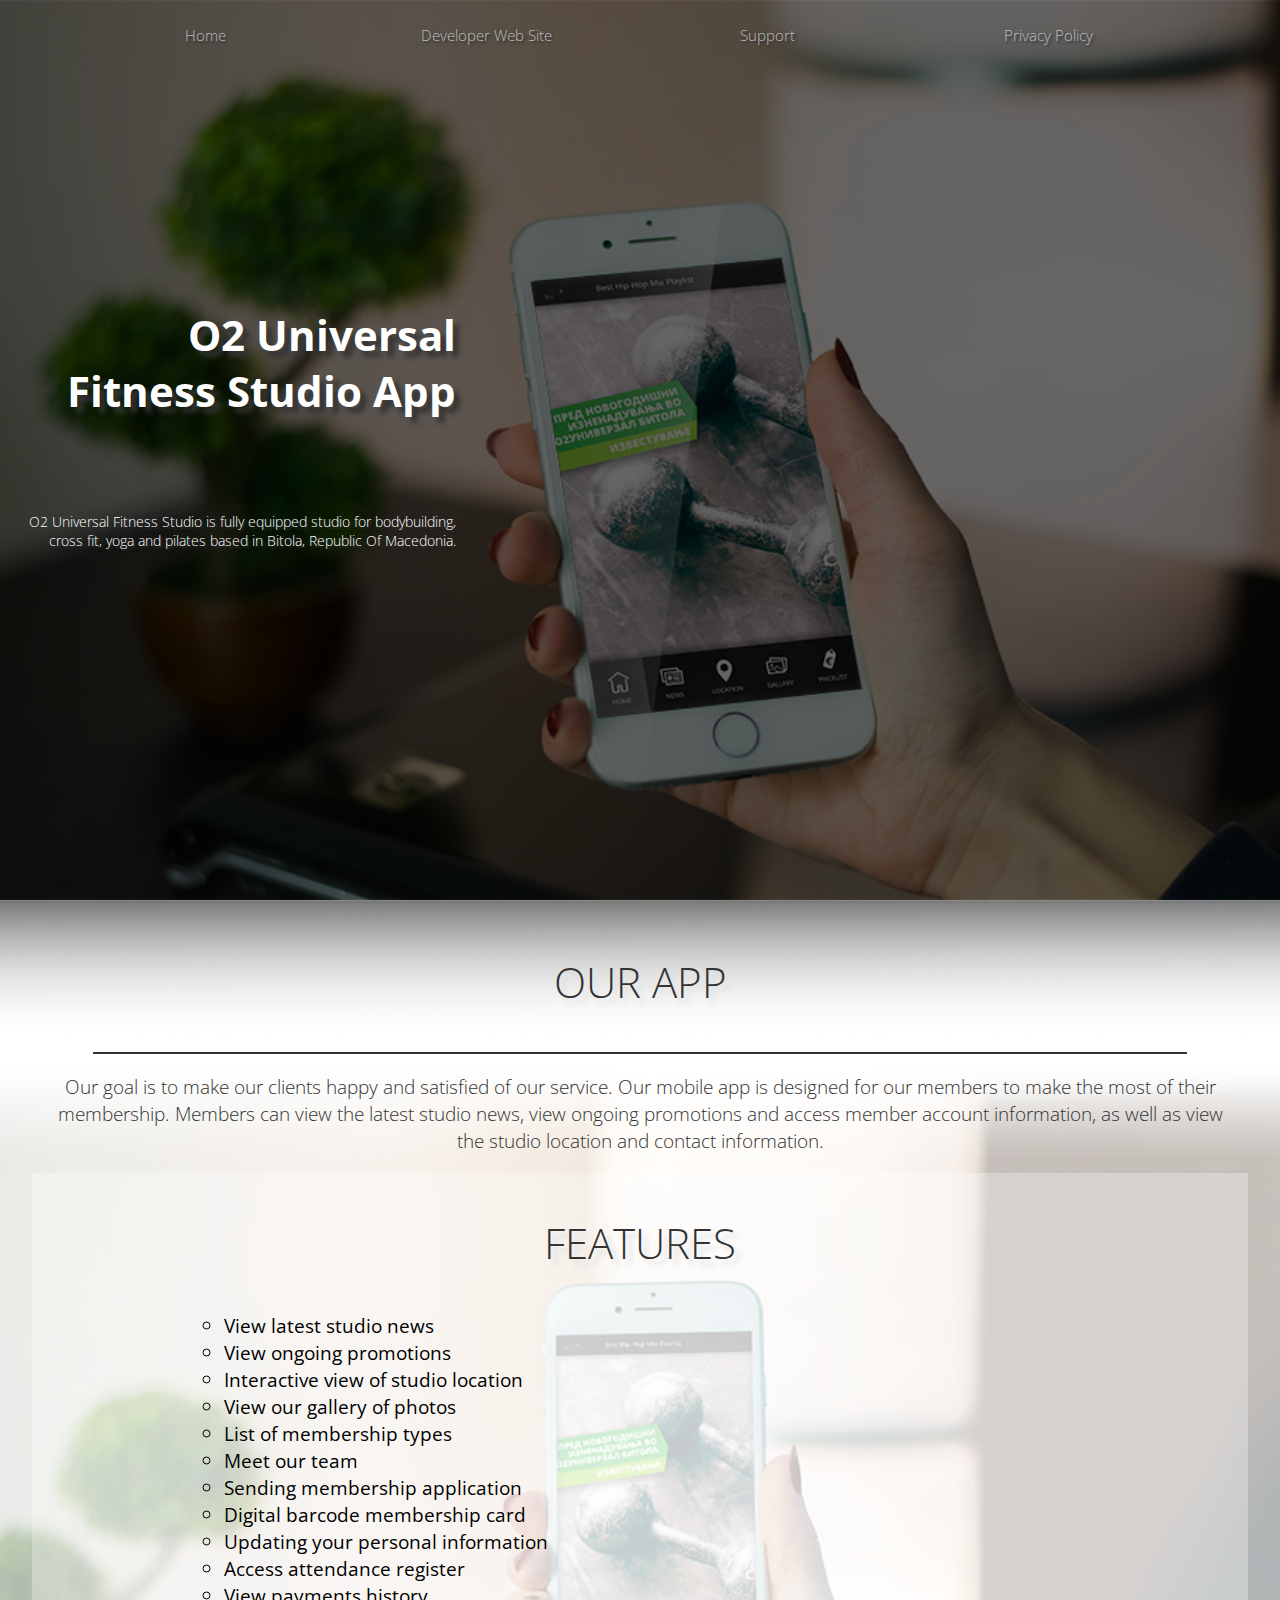
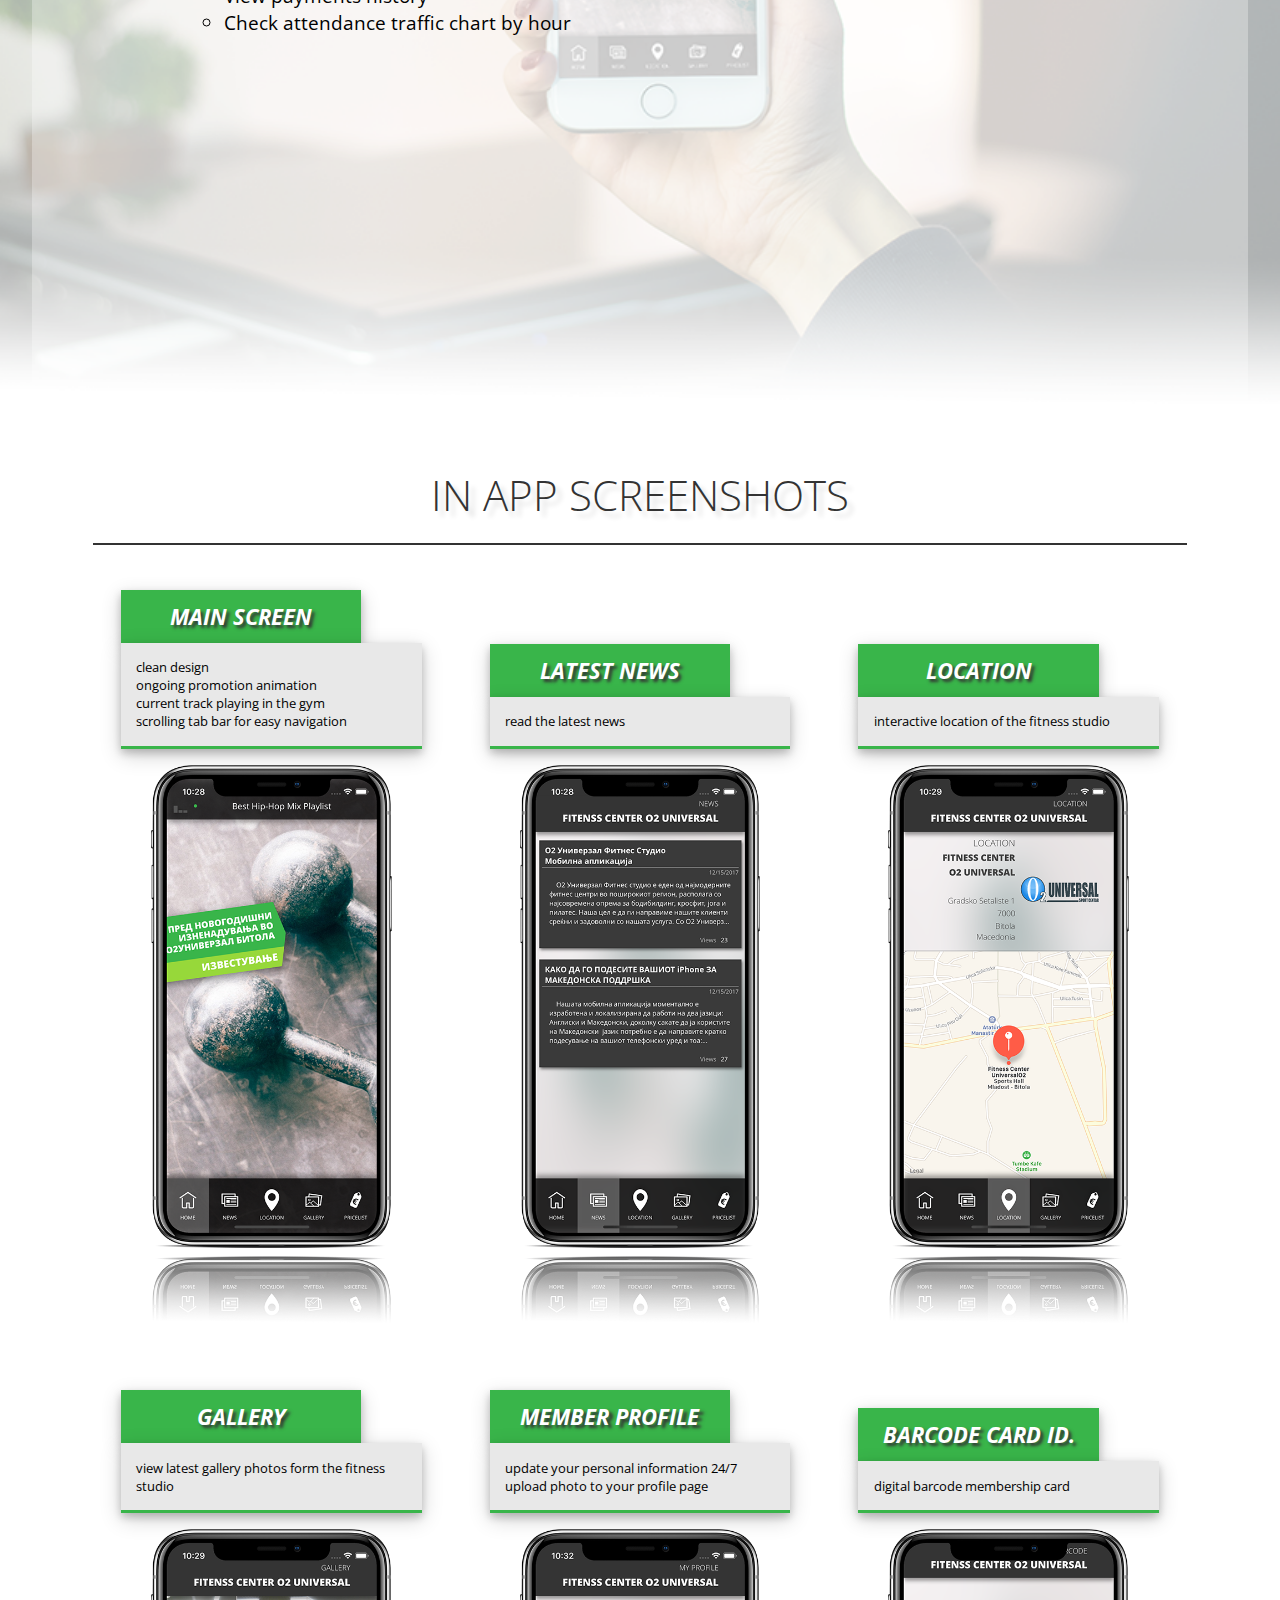
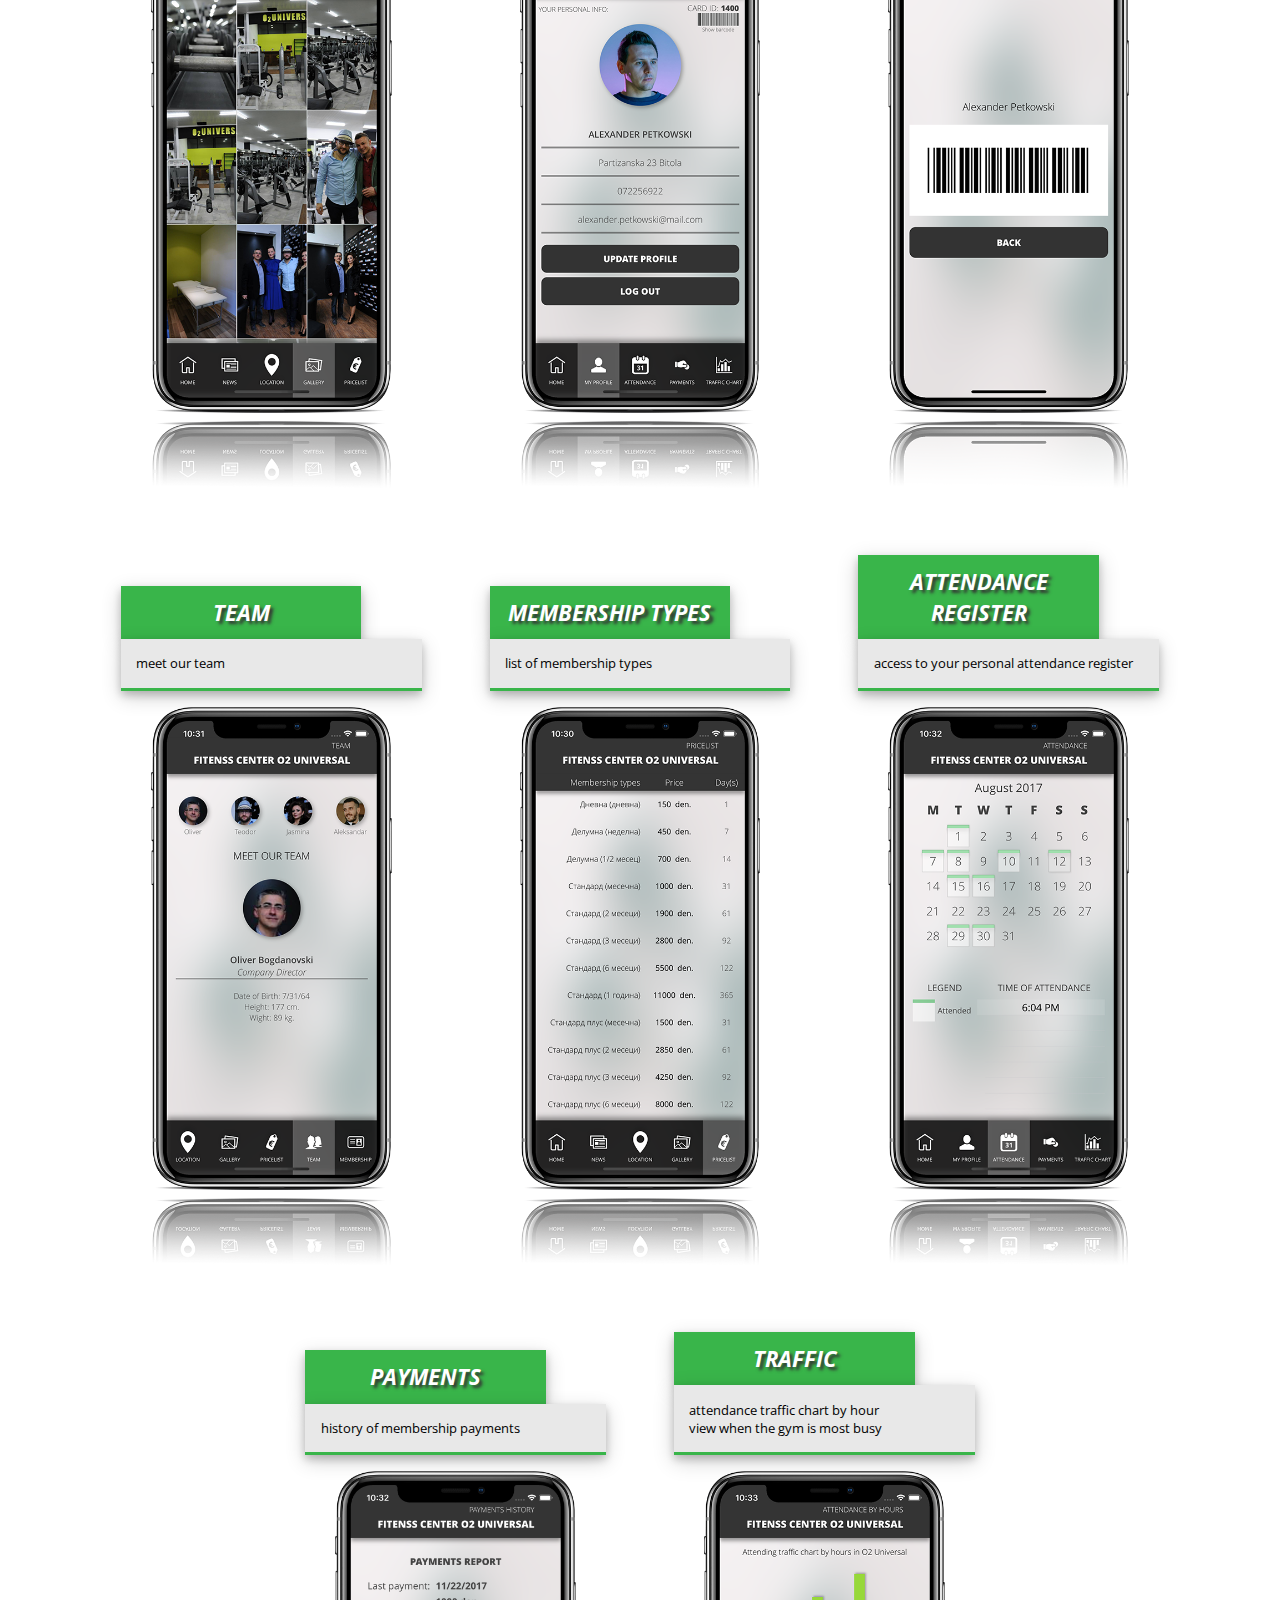
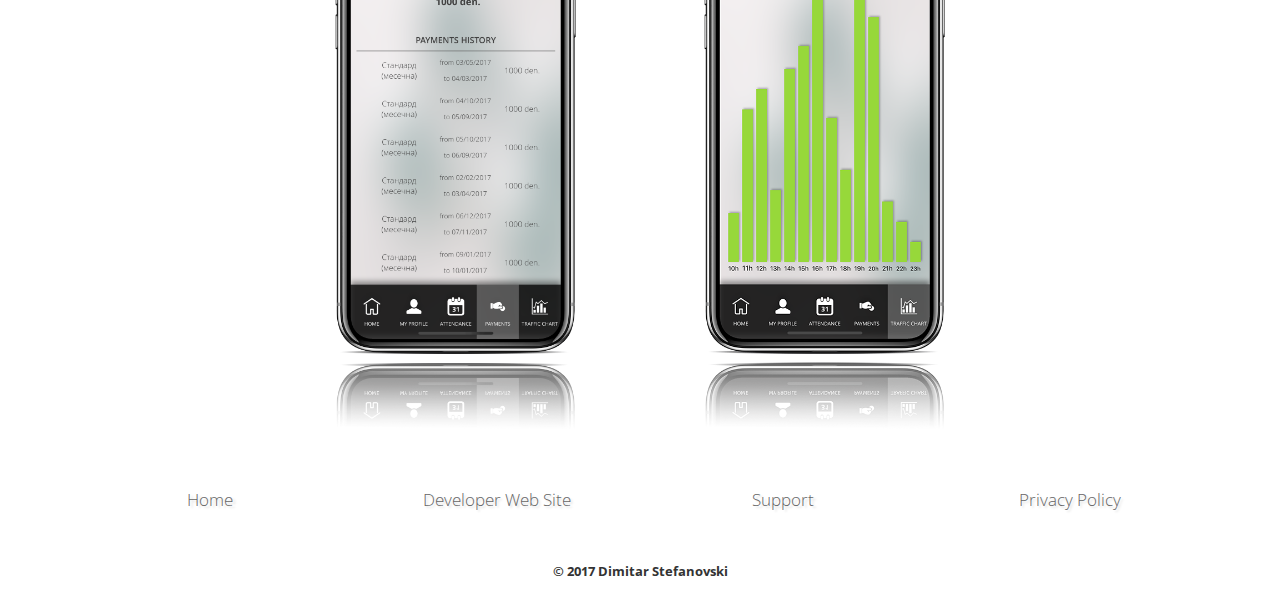
<file: index.html>
<!doctype html>
<html>
<head>
<meta charset="utf-8"/>
<meta name="viewport" content="width=device-width, initial-scale=1">
<title>O2 Universal Fitness Studio</title>
<link href="css/styles.css" rel="stylesheet" type="text/css">
</head>
<body>
<header>
  <nav>
    <ul>
      <li><a href="">Home</a></li>
      <li><a href="">Developer Web Site</a></li>
      <li><a href="">Support</a></li>
      <li><a href="privacy.html">Privacy Policy</a></li>
    </ul>
  </nav>
</header>
<section class="home">
  <div class="container">
    <h1>O2 Universal
      <span>Fitness Studio App</span>
    </h1>
    <h2>O2 Universal Fitness Studio is fully equipped studio for bodybuilding, cross fit, yoga and pilates based in Bitola, Republic Of Macedonia.</h2>
    <h2></h2>
    <a href="https://itunes.apple.com/us/app/o2-universal/id1326736602?mt=8" style="display:inline-block;overflow:hidden;background:url(https://linkmaker.itunes.apple.com/assets/shared/badges/en-us/appstore-lrg.svg) no-repeat;width:135px;height:40px;background-size:contain;"></a>
    <h2></h2>
  </div>
</section>
<section class="our-app">
  <div class="our-app-caption">
    <h1>OUR APP</h1>
  </div>
  <div class="line"></div>
  <div class="our-app-description">
    <h2>Our goal is to make our clients happy and satisfied of our service. Our mobile app is designed for our members to make the most of their membership. Members can view the latest studio news, view ongoing promotions and access member account information, as well as view the studio location and contact information.</h2>
  </div>
  <div class="features">
    <h1>FEATURES</h1>
    <ul>
      <li>View latest studio news</li>
      <li>View ongoing promotions</li>
      <li>Interactive view of studio location</li>
      <li>View our gallery of photos</li>
      <li>List of membership types</li>
      <li>Meet our team</li>
      <li>Sending membership application</li>
      <li>Digital barcode membership card</li>
      <li>Updating your personal information</li>
      <li>Access attendance register</li>
      <li>View payments history</li>
      <li>Check attendance traffic chart by hour</li>
    </ul>
  </div>
</section>
<section class="inappsection">
  <div class="inapp">
    <h1>IN APP SCREENSHOTS</h1>
    <div class="line"></div>
    <div class="leftscreen">
    <div class="screen">
      <div class="screenlabel">
        <h1>MAIN SCREEN</h1>
      </div>
      <div class="screentext">
        <ul>
          <li>clean design</li>
          <li>ongoing promotion animation</li>
          <li>current track playing in the gym</li>
          <li>scrolling tab bar for easy navigation</li>
        </ul>
      </div>
      <img src="img/screen_mainscreen.png" alt="Main Screen Screenshot" class="screenshotimage">
  </div>
  </div>
  <div class="rightscreen">
  <div class="screen">
    <div class="screenlabel">
      <h1>LATEST NEWS</h1>
    </div>
    <div class="screentext">
      <ul>
        <li>read the latest news</li>
      </ul>
    </div>
    <img src="img/screen_news.png" alt="News Screen Screenshot" class="screenshotimage">
  </div>
  </div>
  <div class="leftscreen">
  <div class="screen">
    <div class="screenlabel">
      <h1>LOCATION</h1>
    </div>
    <div class="screentext">
      <ul>
        <li>interactive location of the fitness studio</li>
      </ul>
    </div>
    <img src="img/screen_location.png" alt="Main Screen Screenshot" class="screenshotimage">
</div>
</div>
<div class="rightscreen">
<div class="screen">
  <div class="screenlabel">
    <h1>GALLERY</h1>
  </div>
  <div class="screentext">
    <ul>
      <li>view latest gallery photos form the fitness studio</li>
    </ul>
  </div>
  <img src="img/screen_gallery.png" alt="News Screen Screenshot" class="screenshotimage">
</div>
</div>
<div class="leftscreen">
<div class="screen">
  <div class="screenlabel">
    <h1>MEMBER PROFILE</h1>
  </div>
  <div class="screentext">
    <ul>
      <li>update your personal information 24/7</li>
      <li>upload photo to your profile page</li>
  </ul>
  </div>
  <img src="img/screen_profile.png" alt="Main Screen Screenshot" class="screenshotimage">
</div>
</div>
<div class="rightscreen">
<div class="screen">
<div class="screenlabel">
  <h1>BARCODE CARD ID.</h1>
</div>
<div class="screentext">
  <ul>
    <li>digital barcode membership card</li>
  </ul>
</div>
<img src="img/screen_barcode.png" alt="News Screen Screenshot" class="screenshotimage">
</div>
</div>
<div class="leftscreen">
<div class="screen">
  <div class="screenlabel">
    <h1>TEAM</h1>
  </div>
  <div class="screentext">
    <ul>
      <li>meet our team</li>
      </ul>
  </div>
  <img src="img/screen_ourteam.png" alt="Main Screen Screenshot" class="screenshotimage">
</div>
</div>
<div class="rightscreen">
<div class="screen">
<div class="screenlabel">
  <h1>MEMBERSHIP TYPES</h1>
</div>
<div class="screentext">
  <ul>
    <li>list of membership types</li>
  </ul>
</div>
<img src="img/screen_membershiptypes.png" alt="News Screen Screenshot" class="screenshotimage">
</div>
</div>
<div class="leftscreen">
<div class="screen">
  <div class="screenlabel">
    <h1>ATTENDANCE REGISTER</h1>
  </div>
  <div class="screentext">
    <ul>
      <li>access to your personal attendance register</li>
    </ul>
  </div>
  <img src="img/screen_attendance.png" alt="Main Screen Screenshot" class="screenshotimage">
</div>
</div>
<div class="rightscreen">
<div class="screen">
<div class="screenlabel">
  <h1>PAYMENTS</h1>
</div>
<div class="screentext">
  <ul>
    <li>history of membership payments</li>
  </ul>
</div>
<img src="img/screen_payment.png" alt="News Screen Screenshot" class="screenshotimage">
</div>
</div>
<div class="leftscreen">
<div class="screen">
  <div class="screenlabel">
    <h1>TRAFFIC</h1>
  </div>
  <div class="screentext">
    <ul>
      <li>attendance traffic chart by hour</li>
      <li>view when the gym is most busy</li>
    </ul>
  </div>
  <img src="img/screen_trafficchart.png" alt="Main Screen Screenshot" class="screenshotimage">
</div>
</div>
</div>
</section>
<section class="footer">
  <div class="footercontainer">
    <ul>
      <li><a href="">Home</a></li>
      <li><a href="">Developer Web Site</a></li>
      <li><a href="">Support</a></li>
      <li><a href="privacy.html">Privacy Policy</a></li>
    </ul>
    <h3>© 2017 Dimitar Stefanovski</h3>
  </div>
</section>
</body>
</html>
</file>
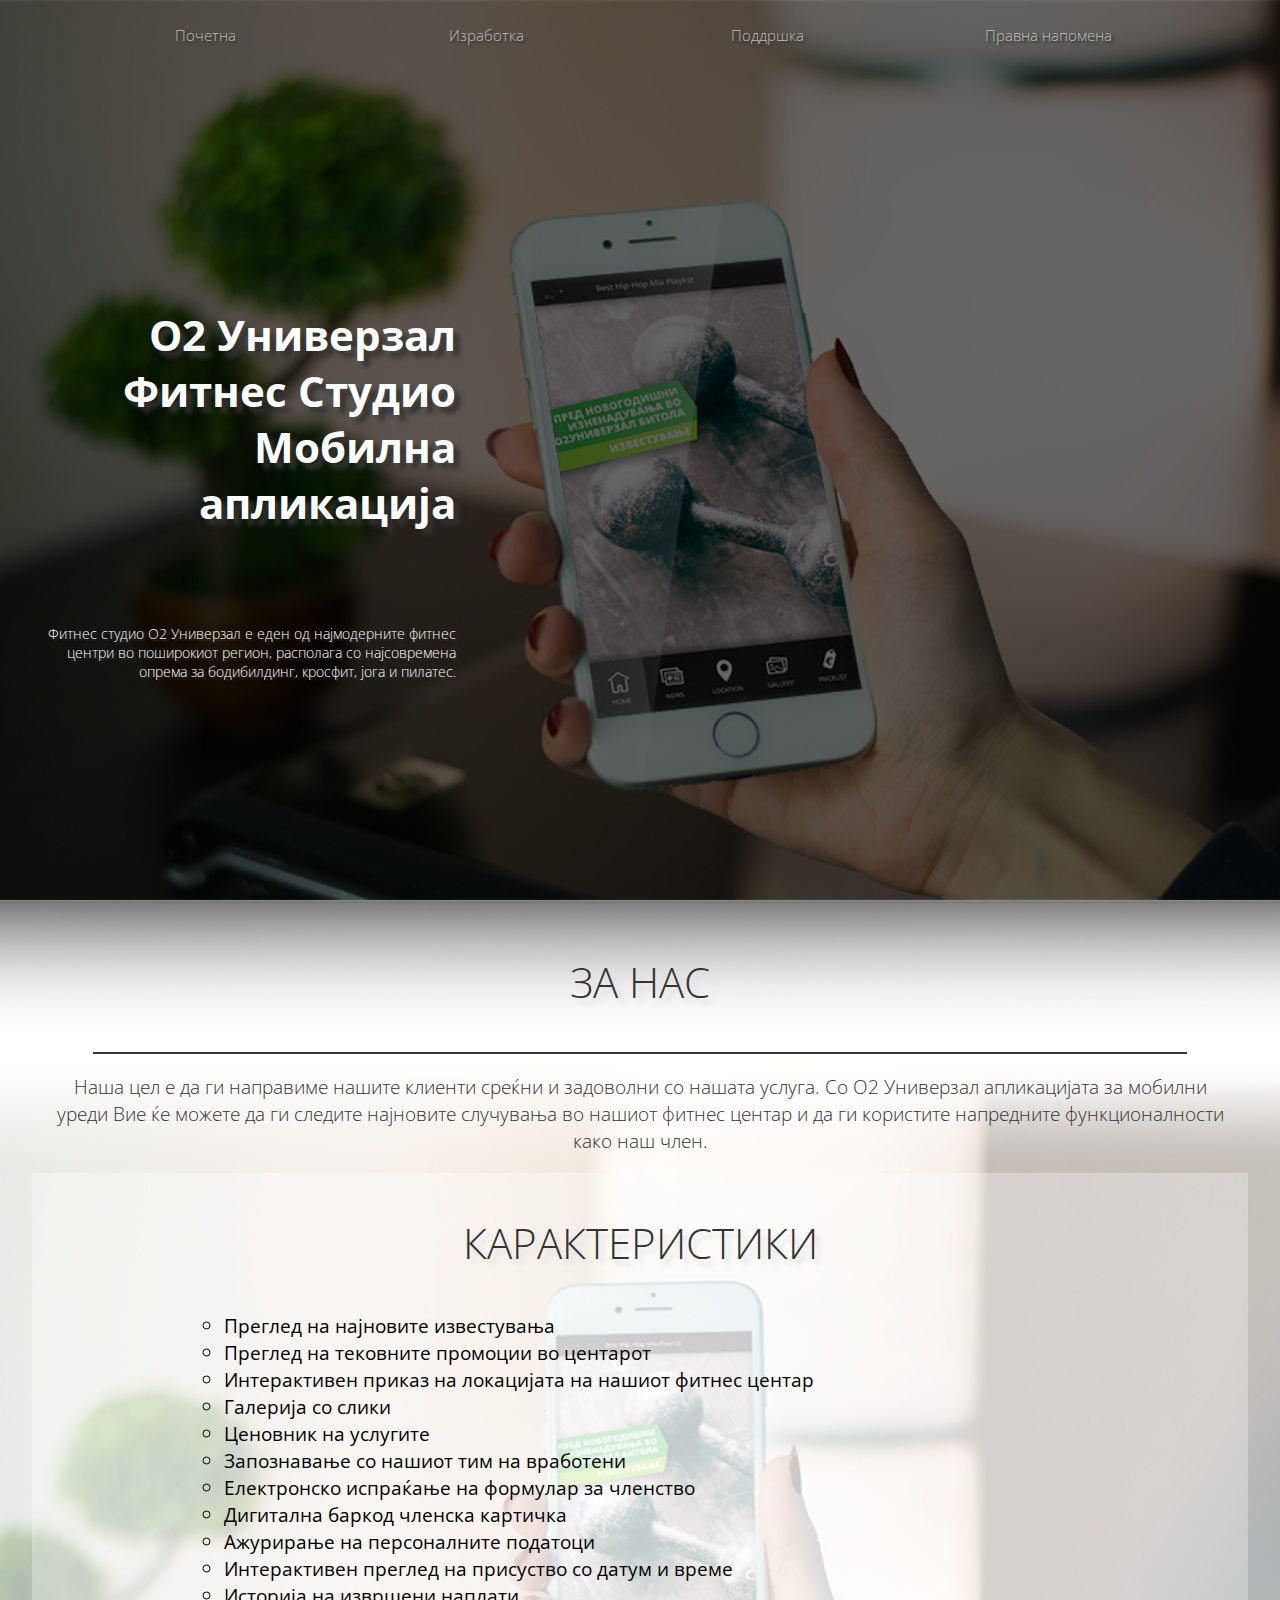
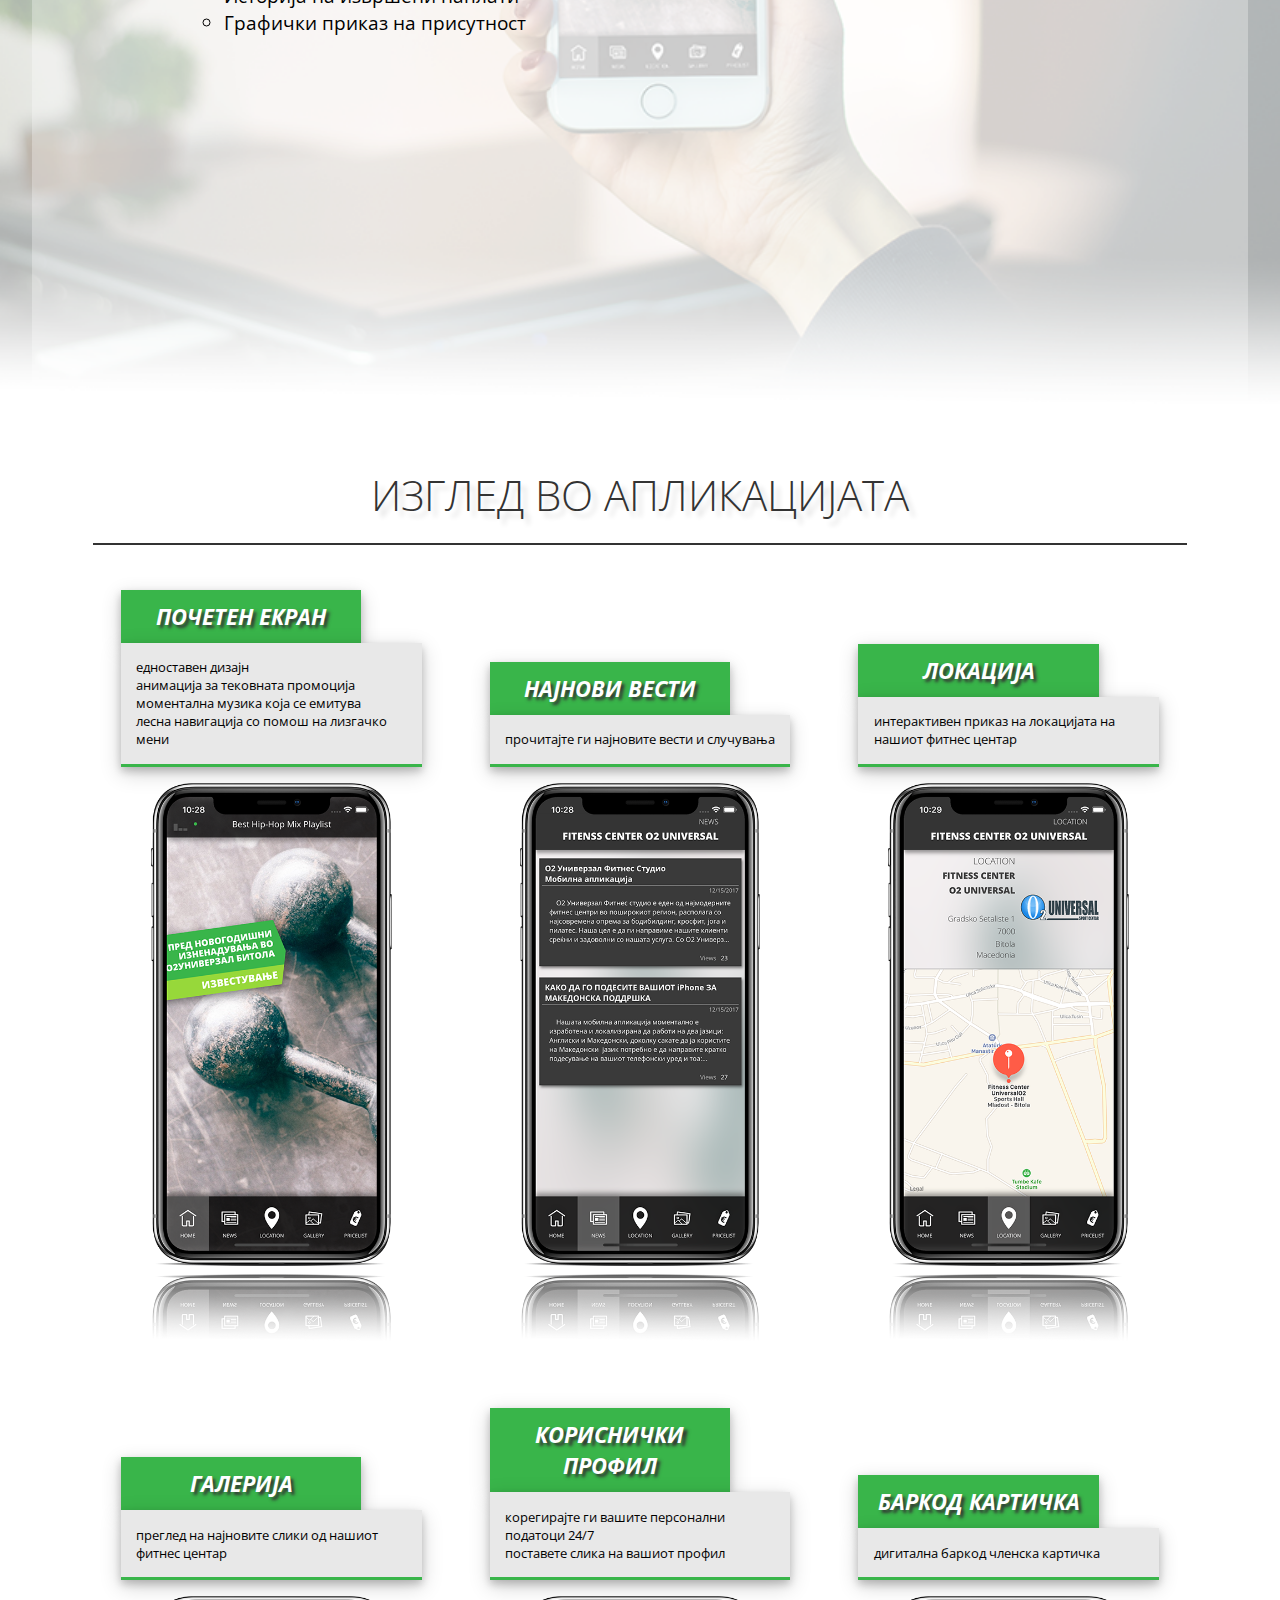
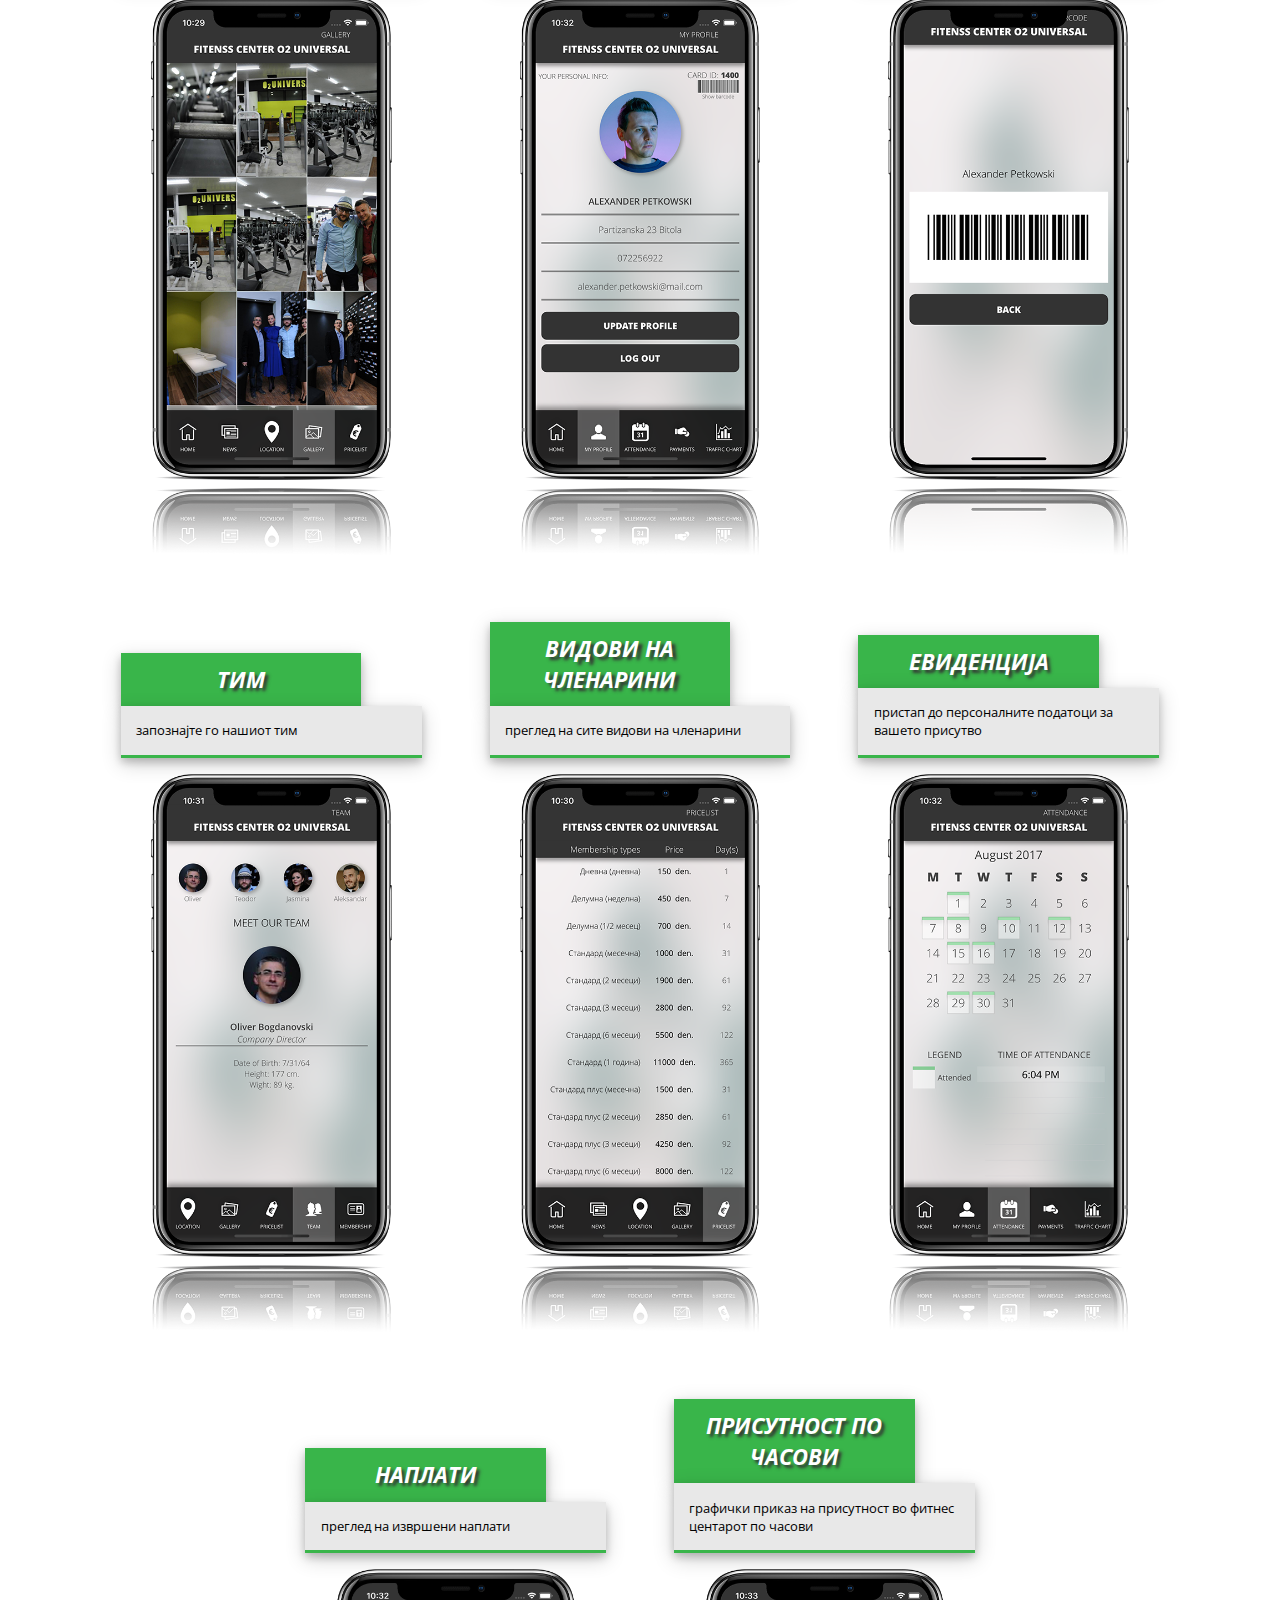
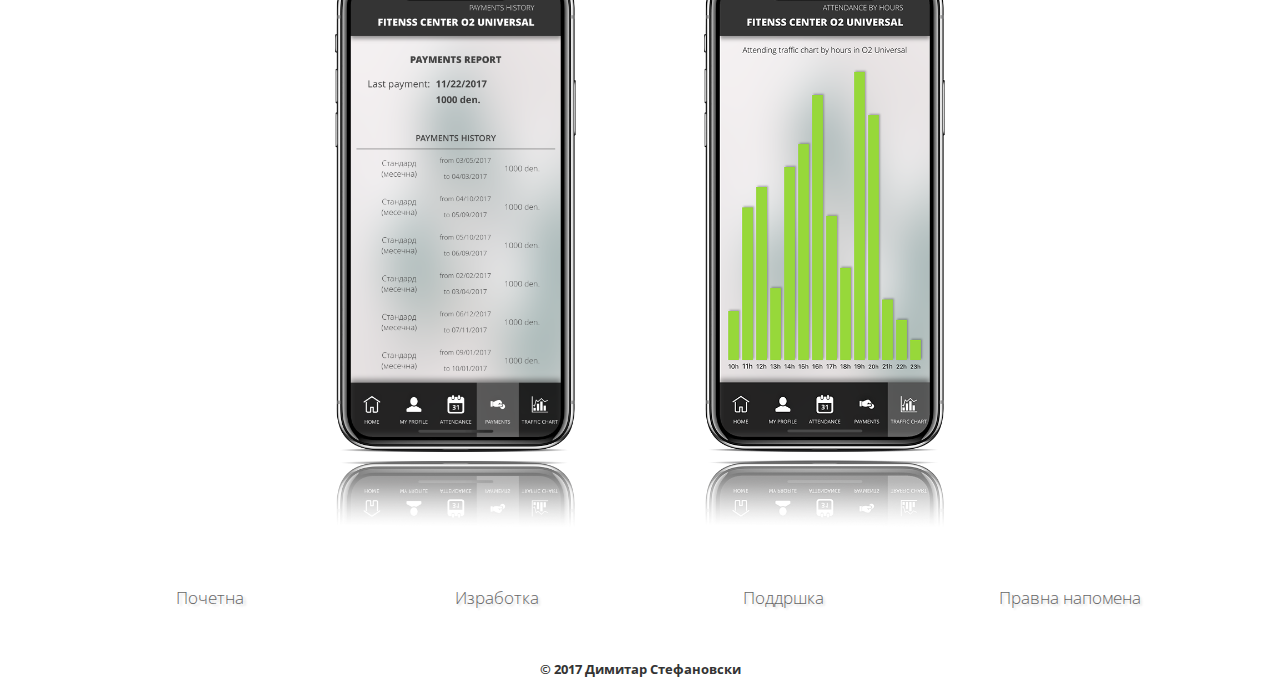
<file: mk/index.html>
<!doctype html>
<html>
<head>
<meta charset="utf-8"/>
<meta name="viewport" content="width=device-width, initial-scale=1">
<title>О2 Универзал Фитнес Центар</title>
<link href="css/styles.css" rel="stylesheet" type="text/css">
</head>
<body>
<header>
  <nav>
    <ul>
      <li><a href="">Почетна</a></li>
      <li><a href="">Изработка</a></li>
      <li><a href="">Поддршка</a></li>
      <li><a href="privacy.html">Правна напомена</a></li>
    </ul>
  </nav>
</header>
<section class="home">
  <div class="container">
    <h1>О2 Универзал
      <span>Фитнес Студио Мобилна апликација</span>
    </h1>
    <h2>Фитнес студио О2 Универзал е еден од најмодерните фитнес центри во поширокиот регион, располага со најсовремена опрема за бодибилдинг, кросфит, јога и пилатес.</h2>
    <h2></h2>
    <a href="https://itunes.apple.com/us/app/o2-universal/id1326736602?mt=8" style="display:inline-block;overflow:hidden;background:url(https://linkmaker.itunes.apple.com/assets/shared/badges/en-us/appstore-lrg.svg) no-repeat;width:135px;height:40px;background-size:contain;"></a>
    <h2></h2>
  </div>
</section>
<section class="our-app">
  <div class="our-app-caption">
    <h1>ЗА НАС</h1>
  </div>
  <div class="line"></div>
  <div class="our-app-description">
    <h2>Наша цел е да ги направиме нашите клиенти среќни и задоволни со нашата услуга. Со О2 Универзал апликацијата за мобилни уреди Вие ќе можете да ги следите најновите случувања во нашиот фитнес центар и да ги користите напредните функционалности како наш член.</h2>
  </div>
  <div class="features">
    <h1>КАРАКТЕРИСТИКИ</h1>
    <ul>
      <li>Преглед на најновите известувања</li>
      <li>Преглед на тековните промоции во центарот</li>
      <li>Интерактивен приказ на локацијата на нашиот фитнес центар</li>
      <li>Галерија со слики</li>
      <li>Ценовник на услугите</li>
      <li>Запознавање со нашиот тим на вработени</li>
      <li>Електронско испраќање на формулар за членство</li>
      <li>Дигитална баркод членска картичка</li>
      <li>Ажурирање на персоналните податоци</li>
      <li>Интерактивен преглед на присуство со датум и време</li>
      <li>Историја на извршени наплати</li>
      <li>Графички приказ на присутност</li>
    </ul>
  </div>
</section>
<section class="inappsection">
  <div class="inapp">
    <h1>ИЗГЛЕД ВО АПЛИКАЦИЈАТА</h1>
    <div class="line"></div>
    <div class="leftscreen">
    <div class="screen">
      <div class="screenlabel">
        <h1>ПОЧЕТЕН ЕКРАН</h1>
      </div>
      <div class="screentext">
        <ul>
          <li>едноставен дизајн</li>
          <li>анимација за тековната промоција</li>
          <li>моментална музика која се емитува</li>
          <li>лесна навигација со помош на лизгачко мени</li>
        </ul>
      </div>
      <img src="img/screen_mainscreen.png" alt="Main Screen Screenshot" class="screenshotimage">
  </div>
  </div>
  <div class="rightscreen">
  <div class="screen">
    <div class="screenlabel">
      <h1>НАЈНОВИ ВЕСТИ</h1>
    </div>
    <div class="screentext">
      <ul>
        <li>прочитајте ги најновите вести и случувања</li>
      </ul>
    </div>
    <img src="img/screen_news.png" alt="News Screen Screenshot" class="screenshotimage">
  </div>
  </div>
  <div class="leftscreen">
  <div class="screen">
    <div class="screenlabel">
      <h1>ЛОКАЦИЈА</h1>
    </div>
    <div class="screentext">
      <ul>
        <li>интерактивен приказ на локацијата на нашиот фитнес центар</li>
      </ul>
    </div>
    <img src="img/screen_location.png" alt="Main Screen Screenshot" class="screenshotimage">
</div>
</div>
<div class="rightscreen">
<div class="screen">
  <div class="screenlabel">
    <h1>ГАЛЕРИЈА</h1>
  </div>
  <div class="screentext">
    <ul>
      <li>преглед на најновите слики од нашиот фитнес центар</li>
    </ul>
  </div>
  <img src="img/screen_gallery.png" alt="News Screen Screenshot" class="screenshotimage">
</div>
</div>
<div class="leftscreen">
<div class="screen">
  <div class="screenlabel">
    <h1>КОРИСНИЧКИ ПРОФИЛ</h1>
  </div>
  <div class="screentext">
    <ul>
      <li>корегирајте ги вашите персонални податоци 24/7</li>
      <li>поставете слика на вашиот профил</li>
  </ul>
  </div>
  <img src="img/screen_profile.png" alt="Main Screen Screenshot" class="screenshotimage">
</div>
</div>
<div class="rightscreen">
<div class="screen">
<div class="screenlabel">
  <h1>БАРКОД КАРТИЧКА</h1>
</div>
<div class="screentext">
  <ul>
    <li>дигитална баркод членска картичка</li>
  </ul>
</div>
<img src="img/screen_barcode.png" alt="News Screen Screenshot" class="screenshotimage">
</div>
</div>
<div class="leftscreen">
<div class="screen">
  <div class="screenlabel">
    <h1>ТИМ</h1>
  </div>
  <div class="screentext">
    <ul>
      <li>запознајте го нашиот тим</li>
      </ul>
  </div>
  <img src="img/screen_ourteam.png" alt="Main Screen Screenshot" class="screenshotimage">
</div>
</div>
<div class="rightscreen">
<div class="screen">
<div class="screenlabel">
  <h1>ВИДОВИ НА ЧЛЕНАРИНИ</h1>
</div>
<div class="screentext">
  <ul>
    <li>преглед на сите видови на членарини</li>
  </ul>
</div>
<img src="img/screen_membershiptypes.png" alt="News Screen Screenshot" class="screenshotimage">
</div>
</div>
<div class="leftscreen">
<div class="screen">
  <div class="screenlabel">
    <h1>ЕВИДЕНЦИЈА</h1>
  </div>
  <div class="screentext">
    <ul>
      <li>пристап до персоналните податоци за вашето присутво</li>
    </ul>
  </div>
  <img src="img/screen_attendance.png" alt="Main Screen Screenshot" class="screenshotimage">
</div>
</div>
<div class="rightscreen">
<div class="screen">
<div class="screenlabel">
  <h1>НАПЛАТИ</h1>
</div>
<div class="screentext">
  <ul>
    <li>преглед на извршени наплати</li>
  </ul>
</div>
<img src="img/screen_payment.png" alt="News Screen Screenshot" class="screenshotimage">
</div>
</div>
<div class="leftscreen">
<div class="screen">
  <div class="screenlabel">
    <h1>ПРИСУТНОСТ ПО ЧАСОВИ</h1>
  </div>
  <div class="screentext">
    <ul>
      <li>графички приказ на присутност во фитнес центарот по часови</li>
    </ul>
  </div>
  <img src="img/screen_trafficchart.png" alt="Main Screen Screenshot" class="screenshotimage">
</div>
</div>
</div>
</section>
<section class="footer">
  <div class="footercontainer">
    <ul>
      <li><a href="">Почетна</a></li>
      <li><a href="">Изработка</a></li>
      <li><a href="">Поддршка</a></li>
      <li><a href="privacy.html">Правна напомена</a></li>
    </ul>
    <h3>© 2017 Димитар Стефановски</h3>
  </div>
</section>
</body>
</html>
</file>
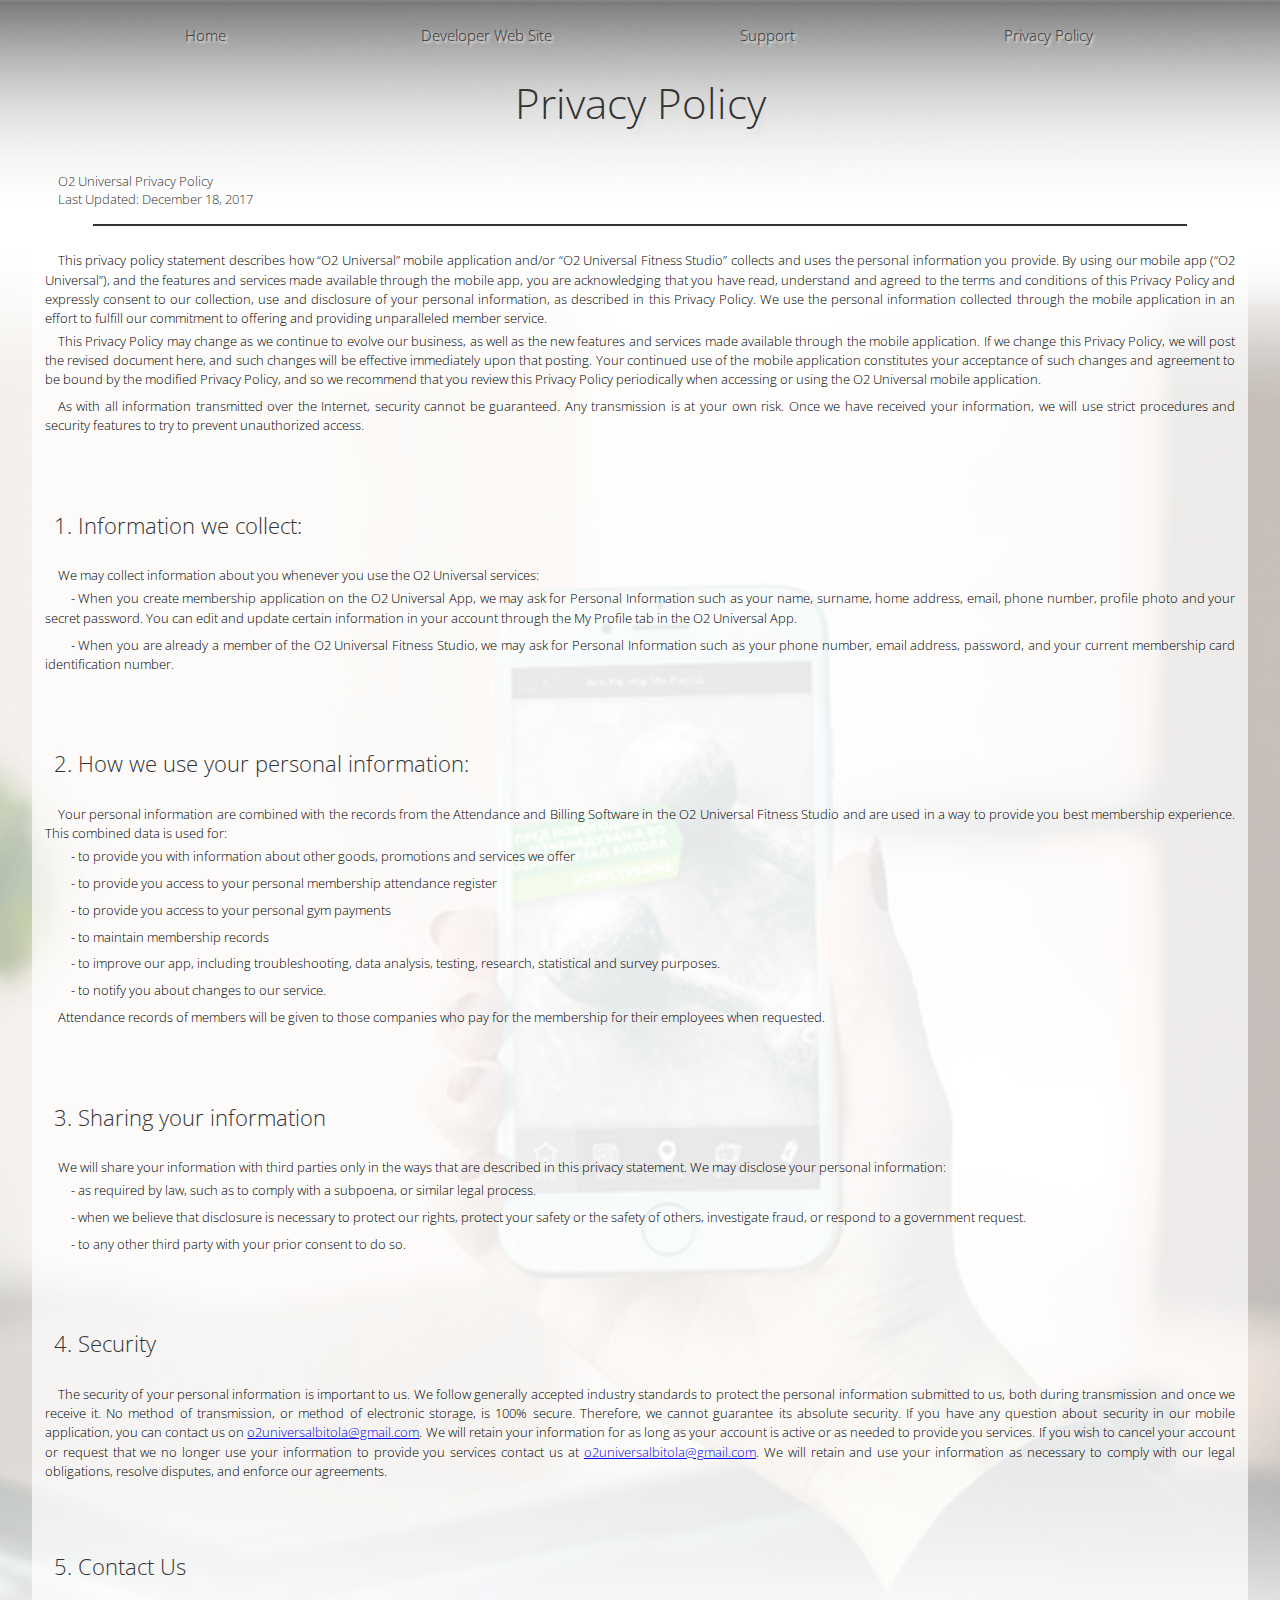
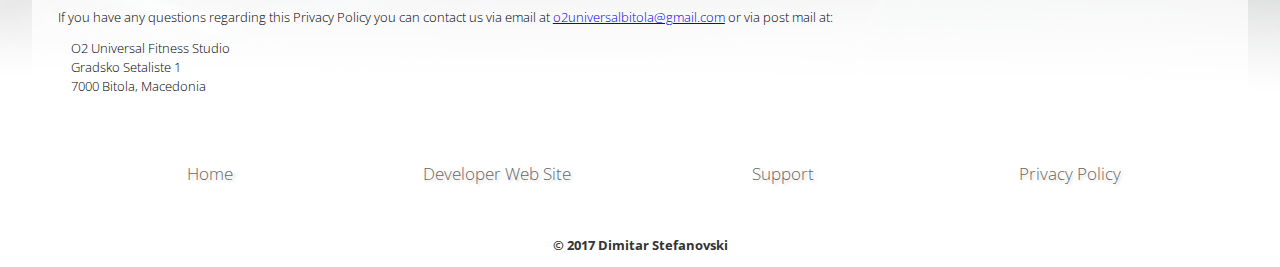
<file: privacy.html>
<!doctype html>
<html>
<head>
<meta charset="utf-8"/>
<meta name="viewport" content="width=device-width, initial-scale=1">
<title>O2 Universal Fitness Studio Privacy Policy Statement</title>
<link href="css/styles.css" rel="stylesheet" type="text/css">
</head>
<body>
<header>
  <div class="privacyheader">
    <nav>
      <ul>
        <li><a href="index.html">Home</a></li>
        <li><a href="">Developer Web Site</a></li>
        <li><a href="">Support</a></li>
        <li><a href="">Privacy Policy</a></li>
      </ul>
    </nav>
  </div>
</header>
<section class="our-app-privacy">
  <div class="our-app-caption">
    <h2></h2>
    <h1>Privacy Policy</h1>
  </div>
  <div class="privacytext">
    <h2>O2 Universal Privacy Policy</h2>
    <h2>Last Updated: December 18, 2017</h2>
  </div>
  <div class="line"></div>
  <div class="privacycontainer">
    <h2>&emsp;This privacy policy statement describes how “O2 Universal” mobile application and/or “O2 Universal Fitness Studio” collects and uses the personal information you provide. By using our mobile app (“O2 Universal”), and the features and services made available through the mobile app, you are acknowledging that you have read, understand and agreed to the terms and conditions of this Privacy Policy and expressly consent to our collection, use and disclosure of your personal information, as described in this Privacy Policy. We use the personal information collected through the mobile application in an effort to fulfill our commitment to offering and providing unparalleled member service.<p>&emsp;This Privacy Policy may change as we continue to evolve our business, as well as the new features and services made available through the mobile application. If we change this Privacy Policy, we will post the revised document here, and such changes will be effective immediately upon that posting. Your continued use of the mobile application constitutes your acceptance of such changes and agreement to be bound by the modified Privacy Policy, and so we recommend that you review this Privacy Policy periodically when accessing or using the O2 Universal mobile application.<p>&emsp;As with all information transmitted over the Internet, security cannot be guaranteed. Any transmission is at your own risk. Once we have received your information, we will use strict procedures and security features to try to prevent unauthorized access.
    </h2>
    <h1>1. Information we collect:</h1>
    <h2>&emsp;We may collect information about you whenever you use the O2 Universal services:
		<p>&emsp;&emsp;- When you create membership application on the O2 Universal App, we may ask for Personal Information such as your name, surname, home address, email, phone number, profile photo and your secret password. You can edit and update certain information in your account through the My Profile tab in the O2 Universal App.
		<p>&emsp;&emsp;- When you are already a member of the O2 Universal Fitness Studio, we may ask for Personal Information such as your phone number, email address,  password, and your current membership card identification number.
    </h2>
    <h1>2. How we use your personal information:</h1>
    <h2>
      &emsp;Your personal information are combined with the records from the Attendance and Billing Software in the O2 Universal Fitness Studio and are used in a way to provide you best membership experience. This combined data is used for:
      <p>&emsp;&emsp;- to provide you with information about other goods, promotions and services we offer
      <p>&emsp;&emsp;- to provide you access to your personal membership attendance register
      <p>&emsp;&emsp;- to provide you access to your personal gym payments
      <p>&emsp;&emsp;- to maintain membership records
      <p>&emsp;&emsp;- to improve our app, including troubleshooting, data analysis, testing, research, statistical and survey purposes.
      <p>&emsp;&emsp;- to notify you about changes to our service.
      <p>&emsp;Attendance records of members will be given to those companies who pay for the membership for their employees when requested.
    </h2>
    <h1>3. Sharing your information</h1>
    <h2>
      &emsp;We will share your information with third parties only in the ways that are described in this privacy statement. We may disclose your personal information:
      <p>&emsp;&emsp;- as required by law, such as to comply with a subpoena, or similar legal process.
      <p>&emsp;&emsp;- when we believe that disclosure is necessary to protect our rights, protect your safety or the safety of others, investigate fraud, or respond to a government request.
      <p>&emsp;&emsp;- to any other third party with your prior consent to do so.
    </h2>
    <h1>4. Security </h1>
    <h2>&emsp;The security of your personal information is important to us. We follow generally accepted industry standards to protect the personal information submitted to us, both during transmission and once we receive it. No method of transmission, or method of electronic storage, is 100% secure. Therefore, we cannot guarantee its absolute security. If you have any question about security in our mobile application, you can contact us on <a href="mailto:o2universalbitola@gmail.com">o2universalbitola@gmail.com</a>. We will retain your information for as long as your account is active or as needed to provide you services. If you wish to cancel your account or request that we no longer use your information to provide you services contact us at <a href="mailto:o2universalbitola@gmail.com">o2universalbitola@gmail.com</a>. We will retain and use your information as necessary to comply with our legal obligations, resolve disputes, and enforce our agreements.
    </h2>
    <h1>5. Contact Us</h1>
    <h2>&emsp;If you have any questions regarding this Privacy Policy you can contact us via email at <a href="mailto:o2universalbitola@gmail.com">o2universalbitola@gmail.com</a> or via post mail at:
      <p><p>&emsp;&emsp;O2 Universal Fitness Studio
      <br>&emsp;&emsp;Gradsko Setaliste 1
      <br>&emsp;&emsp;7000 Bitola, Macedonia
    </h2>
  </div>
</section>
<section class="footer">
  <div class="footercontainer">
    <ul>
      <li><a href="index.html">Home</a></li>
      <li><a href="">Developer Web Site</a></li>
      <li><a href="">Support</a></li>
      <li><a href="">Privacy Policy</a></li>
    </ul>
    <h3>© 2017 Dimitar Stefanovski</h3>
  </div>
</section>
</body>
</html>
</file>
<file: css/styles.css>
@import
url('https://fonts.googleapis.com/css?family=Open+Sans:300,800&subset=cyrillic');

* {
  box-sizing: border-box;
  margin: 0;
}

body {
  font-family: 'Open Sans', sans-serif;
  text-align: center;
}

h1 {
  padding: 2em 0;
  font-weight: bold;
  color: #fff;
  text-shadow: .14em .14em .14em #333333;
}
@media (min-width: 60rem) {
  h1 {
    font-size: 2em;
  }
  h2 {
    font-weight: lighter;
  }
}
@media (min-width: 76rem) {
  h1 {
    font-size: 2.6em;
  }
}
@media (min-width: 86rem) {
  h1 {
    font-size: 3em;
  }
}

h1 span {
  padding: 0 0;
  display: block;
  color: #fff;
  text-shadow: .14em .14em .14em #333333;
}

h2 {
  padding: .7em 0;
  font-weight: lighter;
  font-size: .9em;
  color: #fff;
  text-shadow: .14em .14em .14em #333333;
}


/* header section
 --- Navigation ---
 */
nav ul {
  position: absolute;
  width: 98vw;
  padding-top: 1em;
  padding-bottom: 2em;
  padding-left: 0em;
  padding-right: 0em;
  text-align: center;
 }
nav li {
  width: 22%;
  font-weight: 300;
  font-size: .8em;
  display: inline-block;
  vertical-align: middle;
  text-shadow: .14em .14em .14em #333333;
 }

nav a {
  color: #bcbcbc;
  text-decoration: none;
 }

nav a:hover,
nav a:focus {
  color: #fff;
 }

.privacyheader a {
  color: #333333;
}

.privacyheader li {
  text-shadow: .14em .14em .14em #f4f4f4;
}

.home {
  background-image: url(../img/main.png);
  background-position: top center;
  background-repeat: no-repeat;
  background-size: cover;
  height: 100%;
}

@media (min-width: 30rem) {
  .home {
    padding: 4em 10em;
  }
}

@media (min-width: 60rem) {
  .home {
    background-image: url(../img/main.png);
    background-position: top center;
    background-repeat: no-repeat;
    background-size: cover;
    height: 100vh;
    padding-right: 40rem;
    padding-top: 14rem;
    padding-left: 0;
  }
}
@media (min-width: 68rem) {
  .home {
    padding-right: 45rem;
  }
}

@media (min-width: 76rem) {
  .home {
    padding-right: 50rem;
  }
}

@media (min-width: 86rem) {
  .home {
    padding-right: 55rem;
  }
}

@media (min-width: 96rem) {
  .home {
    padding-right: 62rem;
  }
}

@media (min-width: 106rem) {
  .home {
    padding-right: 70rem;
  }
}

.downloadapp {
  margin-top: 1em;
  margin-bottom: 1em;
}

.container {
  width: 90%;
  margin: 0 auto;
  height: auto;
}

@media (min-width: 60rem) {
  .container {
    text-align: right;
  }
}

.our-app {
  padding: .8em 2em;
  display: block;
  background-image: url(../img/features.png);
  background-position: top center;
  background-repeat: no-repeat;
  background-size: cover;
}

.our-app h1 {
  font-weight: 300;
  padding: 1em;
  text-shadow: .14em .14em .14em #e0e0e0;
}

.our-app-caption h1 {
  color: #333333
}

.our-app-privacy {
  padding: .8em 2em;
  display: block;
  background-image: url(../img/features.png);
  background-position: top center;
  background-repeat: no-repeat;
  background-size: cover;
}

.our-app-privacy h1 {
  font-weight: 300;
  padding: 1em;
  text-shadow: .14em .14em .14em #e0e0e0;
}

.our-app-caption-privacy h1 {
  color: #333333
}


.line {
  display: block;
  margin: 0 auto;
  width: 90%;
  height: .1em;
  background-color: #333333;
}

.our-app-description h2 {
  padding: 1em;
  font-size: .8em;
  color: #333333;
  text-shadow: none;
}
@media (min-width: 60rem) {
  .our-app-description h2 {
    font-size: 1.2em;
  }
}
@media (min-width: 96rem) {
  .our-app-description h2 {
    font-size: 1.6em;
  }
}

.features h1 {
  padding: 1em;
  text-shadow: .14em .14em .14em #e0e0e0;
  color: #333333;
  background-color: rgba(255, 255, 255, 0.3);
}
.features ul {
  background-color: rgba(255, 255, 255, 0.3);
}


ul {
  font-size: .8em;
  text-decoration: none;
  text-align: left;
  list-style-type: circle;
}
@media (min-width: 60rem) {
  ul {
    font-size: 1.2em;
    padding-left: 10em;
    padding-bottom: 20em;
  }
}

.inapp {
  display: block;
  padding: .8em 2em;
}

.inapp h1 {
  color: #333333;
  font-weight: 300;
  padding: 0.5em;
  text-shadow: .14em .14em .14em #e0e0e0;
}

.screen {
  padding: 0 0;
}

.screen h1 {
  margin-top: 2em;
  width: 80%;
  background-color: #39b54a;
  color: #FFF;
  font-size: 1.4em;
  font-weight: bolder;
  font-style: italic;
  text-align: center;
  padding: 0.5em;
  text-shadow: .14em .14em .14em #333333;
  box-shadow: 0 4px 8px 0 rgba(0, 0, 0, 0.2), 0 6px 20px 0 rgba(0, 0, 0, 0.19);
}

.inapp ul {
  padding: 1.2em 1.2em;
  font-size: .8em;
  text-decoration: none;
  text-align: left;
  list-style-type: none;
}

.screentext {
  background-color: #e8e8e8;
  border-bottom: .2em solid #39b54a;
  box-shadow: 0 4px 8px 0 rgba(0, 0, 0, 0.2), 0 6px 20px 0 rgba(0, 0, 0, 0.19);
}

.screenshotimage {
  padding-top: 1em;
  width: 80%;
}

@media (min-width: 60rem) {
  .leftscreen {
    display: inline-block;
    width: 30%;
    padding-right: 2em;
    padding-left: 2em;
  }
  .rightscreen {
    display: inline-block;
    width: 30%;
    padding-right: 2em;
    padding-left: 2em;
  }
}

.footer ul {
  padding-top: 1em;
  padding-bottom: 2em;
  padding-left: 0em;
  padding-right: 0em;
  text-align: center;
}
.footer li {
  width: 22%;
  font-weight: 300;
  font-size: .9em;
  display: inline-block;
  vertical-align: middle;
  text-shadow: .14em .14em .14em #dddddd;
}

.footer a {
  color: #666666;
  text-decoration: none;
}

.footer a:hover,
.footer a:focus {
  color: #333333;
}

.footer h3 {
  padding: 1em;
  font-size: .8em;
  color: #333333;
}

.privacytext h2 {
  padding: .0 2em;
  font-size: .8em;
  color: #333333;
  text-shadow: none;
  text-align: left;
}

.privacytext {
  padding-bottom: 1em;
}

.privacycontainer h2 {
  padding: 2em 1em;
  font-size: .8em;
  color: #000000;
  text-shadow: none;
  text-align: justify;
  line-height: 1.5em;
  background-color: rgba(255, 255, 255, 0.7);

}
.privacycontainer p {
  padding: .3em 0;
}
.privacycontainer h1 {
  padding-bottom: 0;
  padding-top: 2em;
  font-size: 1em;
  color: #000000;
  text-align: left;
  background-color: rgba(255, 255, 255, 0.7);
}

@media (min-width: 30rem) {
  .privacycontainer h1 {
    font-size: 1.4em;
    color: #333333;
    text-shadow: none;
    text-align: left;
  }
}
</file>
<file: mk/css/styles.css>
@import
url('https://fonts.googleapis.com/css?family=Open+Sans:300,800&subset=cyrillic');

* {
  box-sizing: border-box;
  margin: 0;
}

body {
  font-family: 'Open Sans', sans-serif;
  text-align: center;
}

h1 {
  padding: 2em 0;
  font-weight: bold;
  color: #fff;
  text-shadow: .14em .14em .14em #333333;
}
@media (min-width: 60rem) {
  h1 {
    font-size: 2em;
  }
  h2 {
    font-weight: lighter;
  }
}
@media (min-width: 76rem) {
  h1 {
    font-size: 2.6em;
  }
}
@media (min-width: 86rem) {
  h1 {
    font-size: 3em;
  }
}

h1 span {
  padding: 0 0;
  display: block;
  color: #fff;
  text-shadow: .14em .14em .14em #333333;
}

h2 {
  padding: .7em 0;
  font-weight: lighter;
  font-size: .9em;
  color: #fff;
  text-shadow: .14em .14em .14em #333333;
}


/* header section
 --- Navigation ---
 */
nav ul {
  position: absolute;
  width: 98vw;
  padding-top: 1em;
  padding-bottom: 2em;
  padding-left: 0em;
  padding-right: 0em;
  text-align: center;
 }
nav li {
  width: 22%;
  font-weight: 300;
  font-size: .8em;
  display: inline-block;
  vertical-align: middle;
  text-shadow: .14em .14em .14em #333333;
 }

nav a {
  color: #bcbcbc;
  text-decoration: none;
 }

nav a:hover,
nav a:focus {
  color: #fff;
 }

.privacyheader a {
  color: #333333;
}

.privacyheader li {
  text-shadow: .14em .14em .14em #f4f4f4;
}

.home {
  background-image: url(../img/main.png);
  background-position: top center;
  background-repeat: no-repeat;
  background-size: cover;
  height: 100%;
}

@media (min-width: 30rem) {
  .home {
    padding: 4em 10em;
  }
}

@media (min-width: 60rem) {
  .home {
    background-image: url(../img/main.png);
    background-position: top center;
    background-repeat: no-repeat;
    background-size: cover;
    height: 100vh;
    padding-right: 40rem;
    padding-top: 14rem;
    padding-left: 0;
  }
}
@media (min-width: 68rem) {
  .home {
    padding-right: 45rem;
  }
}

@media (min-width: 76rem) {
  .home {
    padding-right: 50rem;
  }
}

@media (min-width: 86rem) {
  .home {
    padding-right: 55rem;
  }
}

@media (min-width: 96rem) {
  .home {
    padding-right: 62rem;
  }
}

@media (min-width: 106rem) {
  .home {
    padding-right: 70rem;
  }
}

.downloadapp {
  margin-top: 1em;
  margin-bottom: 1em;
}

.container {
  width: 90%;
  margin: 0 auto;
  height: auto;
}

@media (min-width: 60rem) {
  .container {
    text-align: right;
  }
}

.our-app {
  padding: .8em 2em;
  display: block;
  background-image: url(../img/features.png);
  background-position: top center;
  background-repeat: no-repeat;
  background-size: cover;
}

.our-app h1 {
  font-weight: 300;
  padding: 1em;
  text-shadow: .14em .14em .14em #e0e0e0;
}

.our-app-caption h1 {
  color: #333333
}

.our-app-privacy {
  padding: .8em 2em;
  display: block;
  background-image: url(../img/features.png);
  background-position: top center;
  background-repeat: no-repeat;
  background-size: cover;
}

.our-app-privacy h1 {
  font-weight: 300;
  padding: 1em;
  text-shadow: .14em .14em .14em #e0e0e0;
}

.our-app-caption-privacy h1 {
  color: #333333
}


.line {
  display: block;
  margin: 0 auto;
  width: 90%;
  height: .1em;
  background-color: #333333;
}

.our-app-description h2 {
  padding: 1em;
  font-size: .8em;
  color: #333333;
  text-shadow: none;
}
@media (min-width: 60rem) {
  .our-app-description h2 {
    font-size: 1.2em;
  }
}
@media (min-width: 96rem) {
  .our-app-description h2 {
    font-size: 1.6em;
  }
}

.features h1 {
  padding: 1em;
  text-shadow: .14em .14em .14em #e0e0e0;
  color: #333333;
  background-color: rgba(255, 255, 255, 0.3);
}
.features ul {
  background-color: rgba(255, 255, 255, 0.3);
}


ul {
  font-size: .8em;
  text-decoration: none;
  text-align: left;
  list-style-type: circle;
}
@media (min-width: 60rem) {
  ul {
    font-size: 1.2em;
    padding-left: 10em;
    padding-bottom: 20em;
  }
}

.inapp {
  display: block;
  padding: .8em 2em;
}

.inapp h1 {
  color: #333333;
  font-weight: 300;
  padding: 0.5em;
  text-shadow: .14em .14em .14em #e0e0e0;
}

.screen {
  padding: 0 0;
}

.screen h1 {
  margin-top: 2em;
  width: 80%;
  background-color: #39b54a;
  color: #FFF;
  font-size: 1.4em;
  font-weight: bolder;
  font-style: italic;
  text-align: center;
  padding: 0.5em;
  text-shadow: .14em .14em .14em #333333;
  box-shadow: 0 4px 8px 0 rgba(0, 0, 0, 0.2), 0 6px 20px 0 rgba(0, 0, 0, 0.19);
}

.inapp ul {
  padding: 1.2em 1.2em;
  font-size: .8em;
  text-decoration: none;
  text-align: left;
  list-style-type: none;
}

.screentext {
  background-color: #e8e8e8;
  border-bottom: .2em solid #39b54a;
  box-shadow: 0 4px 8px 0 rgba(0, 0, 0, 0.2), 0 6px 20px 0 rgba(0, 0, 0, 0.19);
}

.screenshotimage {
  padding-top: 1em;
  width: 80%;
}

@media (min-width: 60rem) {
  .leftscreen {
    display: inline-block;
    width: 30%;
    padding-right: 2em;
    padding-left: 2em;
  }
  .rightscreen {
    display: inline-block;
    width: 30%;
    padding-right: 2em;
    padding-left: 2em;
  }
}

.footer ul {
  padding-top: 1em;
  padding-bottom: 2em;
  padding-left: 0em;
  padding-right: 0em;
  text-align: center;
}
.footer li {
  width: 22%;
  font-weight: 300;
  font-size: .9em;
  display: inline-block;
  vertical-align: middle;
  text-shadow: .14em .14em .14em #dddddd;
}

.footer a {
  color: #666666;
  text-decoration: none;
}

.footer a:hover,
.footer a:focus {
  color: #333333;
}

.footer h3 {
  padding: 1em;
  font-size: .8em;
  color: #333333;
}

.privacytext h2 {
  padding: .0 2em;
  font-size: .8em;
  color: #333333;
  text-shadow: none;
  text-align: left;
}

.privacytext {
  padding-bottom: 1em;
}

.privacycontainer h2 {
  padding: 2em 1em;
  font-size: .8em;
  color: #000000;
  text-shadow: none;
  text-align: justify;
  line-height: 1.5em;
  background-color: rgba(255, 255, 255, 0.7);

}
.privacycontainer p {
  padding: .3em 0;
}
.privacycontainer h1 {
  padding-bottom: 0;
  padding-top: 2em;
  font-size: 1em;
  color: #000000;
  text-align: left;
  background-color: rgba(255, 255, 255, 0.7);
}

@media (min-width: 30rem) {
  .privacycontainer h1 {
    font-size: 1.4em;
    color: #333333;
    text-shadow: none;
    text-align: left;
  }
}
</file>
